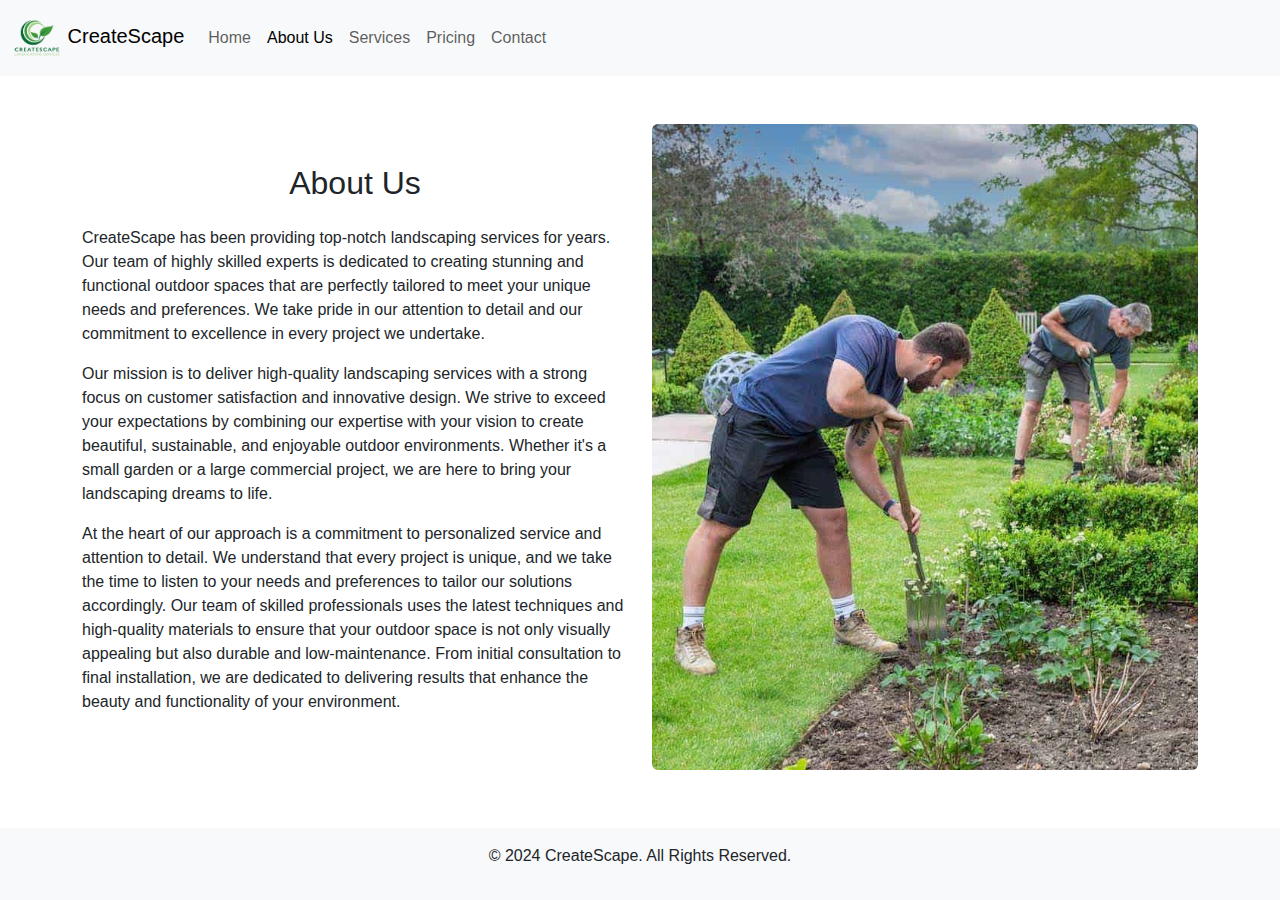
<file: aboutUs.html>
<!DOCTYPE html>
<html lang="en">
    <head>
        <meta charset="utf-8">
        <meta name="viewport" content="width=device-width, initial-scale=1">
        <title>About us</title>
        <link href="https://cdn.jsdelivr.net/npm/bootstrap@5.3.3/dist/css/bootstrap.min.css" rel="stylesheet" integrity="sha384-QWTKZyjpPEjISv5WaRU9OFeRpok6YctnYmDr5pNlyT2bRjXh0JMhjY6hW+ALEwIH" crossorigin="anonymous">
        <link rel="stylesheet" href="css/style.css">
        <link rel="icon" type="image/png" href="images/logo_createscape.png">
    
    </head>
    <body>
        <!-- nav bar -->
        <nav class="navbar navbar-expand-lg bg-body-tertiary">
            <div class="container-fluid">
                <a class="navbar-brand" href="index.html">
                    <img src="/images/logo_createscape.png" alt="Logo" width="50" height="50" class="d-inline-block align-text-center">
                    CreateScape
                </a>
                <button class="navbar-toggler" type="button" data-bs-toggle="collapse" data-bs-target="#navbarNav" aria-controls="navbarNav" aria-expanded="false" aria-label="Toggle navigation">
                    <span class="navbar-toggler-icon"></span>
                </button>
                <div class="collapse navbar-collapse" id="navbarNav">
                    <ul class="navbar-nav">
                    <li class="nav-item">
                        <a class="nav-link" aria-current="page" href="index.html">Home</a>
                    </li>
                    <li class="nav-item">
                        <a class="nav-link active" href="aboutUs.html">About Us</a>
                    </li>
                    <li class="nav-item">
                        <a class="nav-link" href="services.html">Services</a>
                    </li>
                    <li class="nav-item">
                        <a class="nav-link" href="pricing.html">Pricing</a>
                    </li>
                    <li class="nav-item">
                        <a class="nav-link" href="contact.html">Contact</a>
                    </li>
                    </ul>
                </div>
            </div>
        </nav>

        <!-- About Us Section -->
        <section id="about" class="container my-5">
            <div class="row">
                <div class="col-lg-6 d-flex align-items-center">
                    <div>
                        <h2 class="text-center mb-4">About Us</h2>
                        <p>
                            CreateScape has been providing top-notch landscaping services for years. Our team of highly skilled experts is dedicated to creating stunning and functional outdoor spaces that are perfectly tailored to meet your unique needs and preferences. We take pride in our attention to detail and our commitment to excellence in every project we undertake.
                        </p>
                        <p>
                            Our mission is to deliver high-quality landscaping services with a strong focus on customer satisfaction and innovative design. We strive to exceed your expectations by combining our expertise with your vision to create beautiful, sustainable, and enjoyable outdoor environments. Whether it's a small garden or a large commercial project, we are here to bring your landscaping dreams to life.
                        </p>
                        <p>
                            At the heart of our approach is a commitment to personalized service and attention to detail. We understand that every project is unique, and we take the time to listen to your needs and preferences to tailor our solutions accordingly. Our team of skilled professionals uses the latest techniques and high-quality materials to ensure that your outdoor space is not only visually appealing but also durable and low-maintenance. From initial consultation to final installation, we are dedicated to delivering results that enhance the beauty and functionality of your environment.
                        </p>
                    </div>
                </div>
                <div class="col-lg-6">
                    <img src="images/about_us.jpg" class="img-fluid rounded" alt="About Us Image">
                </div>
            </div>
        </section>

        <!-- Footer -->
        <footer class="bg-light text-center py-3">
            <p>&copy; 2024 CreateScape. All Rights Reserved.</p>
        </footer>

        <script src="https://cdn.jsdelivr.net/npm/bootstrap@5.3.3/dist/js/bootstrap.min.js" integrity="sha384-0pUGZvbkm6XF6gxjEnlmuGrJXVbNuzT9qBBavbLwCsOGabYfZo0T0to5eqruptLy" crossorigin="anonymous"></script>

    </body>
</html>
</file>
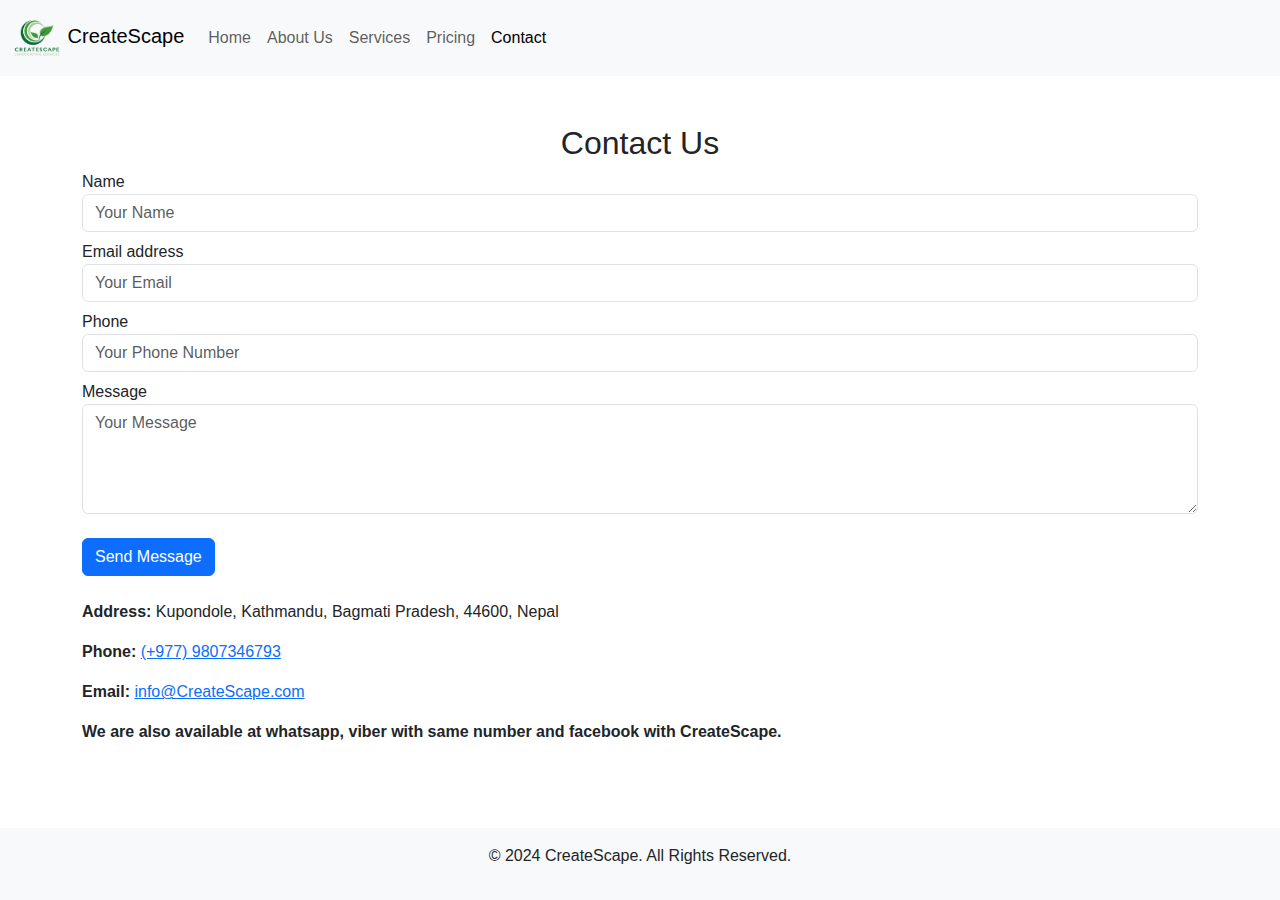
<file: contact.html>
<!DOCTYPE html>
<html lang="en">
    <head>
        <meta charset="utf-8">
        <meta name="viewport" content="width=device-width, initial-scale=1">
        <title>Contact us</title>
        <link href="https://cdn.jsdelivr.net/npm/bootstrap@5.3.3/dist/css/bootstrap.min.css" rel="stylesheet" integrity="sha384-QWTKZyjpPEjISv5WaRU9OFeRpok6YctnYmDr5pNlyT2bRjXh0JMhjY6hW+ALEwIH" crossorigin="anonymous">
        <link rel="stylesheet" href="css/style.css">
        <link rel="icon" type="image/png" href="images/logo_createscape.png">
    
    </head>
<body>
    <!-- nav bar -->
    <nav class="navbar navbar-expand-lg bg-body-tertiary">
        <div class="container-fluid">
            <a class="navbar-brand" href="index.html">
                <img src="/images/logo_createscape.png" alt="Logo" width="50" height="50" class="d-inline-block align-text-center">
                CreateScape
            </a>
            <button class="navbar-toggler" type="button" data-bs-toggle="collapse" data-bs-target="#navbarNav" aria-controls="navbarNav" aria-expanded="false" aria-label="Toggle navigation">
                <span class="navbar-toggler-icon"></span>
            </button>
            <div class="collapse navbar-collapse" id="navbarNav">
                <ul class="navbar-nav">
                <li class="nav-item">
                    <a class="nav-link" aria-current="page" href="index.html">Home</a>
                </li>
                <li class="nav-item">
                    <a class="nav-link" href="aboutUs.html">About Us</a>
                </li>
                <li class="nav-item">
                    <a class="nav-link" href="services.html">Services</a>
                </li>
                <li class="nav-item">
                    <a class="nav-link" href="pricing.html">Pricing</a>
                </li>
                <li class="nav-item">
                    <a class="nav-link active" href="contact.html">Contact</a>
                </li>
                </ul>
            </div>
        </div>
    </nav>

    <!-- Contact Section -->
    <section id="contact" class="container my-5">
        <h2 class="text-center">Contact Us</h2>
        <form>
            <div class="form-group mb-2">
                <label for="name">Name</label>
                <input type="text" class="form-control" id="name" placeholder="Your Name">
            </div>
            <div class="form-group mb-2">
                <label for="email">Email address</label>
                <input type="email" class="form-control" id="email" placeholder="Your Email">
            </div>
            <div class="form-group mb-2">
                <label for="phone">Phone</label>
                <input type="text" class="form-control" id="phone" placeholder="Your Phone Number">
            </div>
            <div class="form-group mb-4">
                <label for="message">Message</label>
                <textarea class="form-control" id="message" rows="4" placeholder="Your Message"></textarea>
            </div>
            <button type="submit" class="btn btn-primary">Send Message</button>
        </form>
        <div class="mt-4">
            <p><strong>Address:</strong> Kupondole, Kathmandu, Bagmati Pradesh, 44600, Nepal</p>
            <p><strong>Phone:</strong> <a href="tel:9807346793">(+977) 9807346793</a></p>
            <p><strong>Email:</strong> <a href="mailto:info@CreateScape.com">info@CreateScape.com</a></p>
            <p><strong>We are also available at whatsapp, viber with same number and facebook with CreateScape.</strong></p>
        </div>
    </section>


    <!-- Footer -->
    <footer class="bg-light text-center py-3">
        <p>&copy; 2024 CreateScape. All Rights Reserved.</p>
    </footer>

    <script src="https://cdn.jsdelivr.net/npm/bootstrap@5.3.3/dist/js/bootstrap.min.js" integrity="sha384-0pUGZvbkm6XF6gxjEnlmuGrJXVbNuzT9qBBavbLwCsOGabYfZo0T0to5eqruptLy" crossorigin="anonymous"></script>

</body>
</html>
</file>
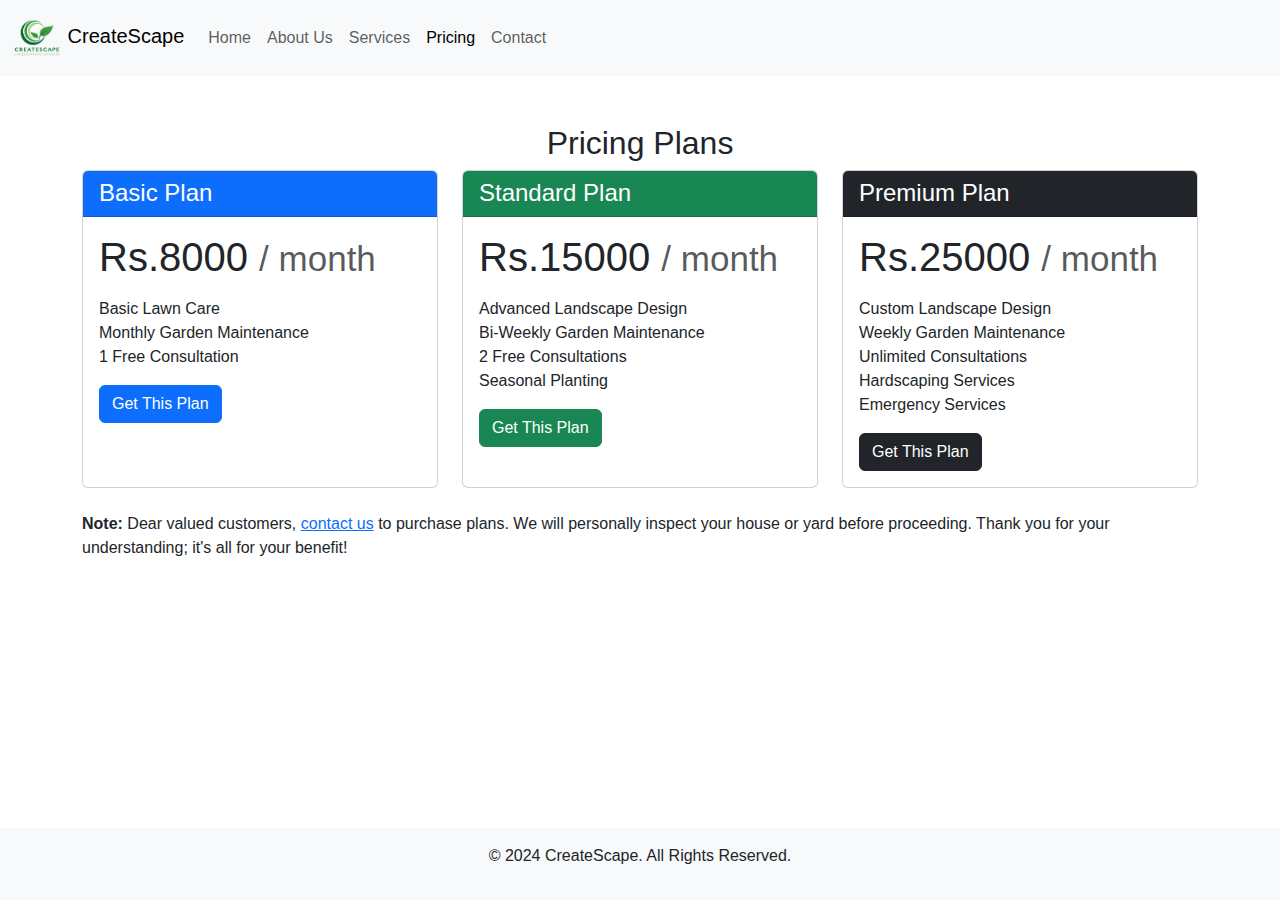
<file: pricing.html>
<!DOCTYPE html>
<html lang="en">
    <head>
        <meta charset="utf-8">
        <meta name="viewport" content="width=device-width, initial-scale=1">
        <title>Pricing</title>
        <link href="https://cdn.jsdelivr.net/npm/bootstrap@5.3.3/dist/css/bootstrap.min.css" rel="stylesheet" integrity="sha384-QWTKZyjpPEjISv5WaRU9OFeRpok6YctnYmDr5pNlyT2bRjXh0JMhjY6hW+ALEwIH" crossorigin="anonymous">
        <link rel="stylesheet" href="css/style.css">
        <link rel="icon" type="image/png" href="images/logo_createscape.png">
    
    </head>
<body>
    <!-- nav bar -->
    <nav class="navbar navbar-expand-lg bg-body-tertiary">
        <div class="container-fluid">
            <a class="navbar-brand" href="index.html">
                <img src="/images/logo_createscape.png" alt="Logo" width="50" height="50" class="d-inline-block align-text-center">
                CreateScape
            </a>
            <button class="navbar-toggler" type="button" data-bs-toggle="collapse" data-bs-target="#navbarNav" aria-controls="navbarNav" aria-expanded="false" aria-label="Toggle navigation">
                <span class="navbar-toggler-icon"></span>
            </button>
            <div class="collapse navbar-collapse" id="navbarNav">
                <ul class="navbar-nav">
                <li class="nav-item">
                    <a class="nav-link" aria-current="page" href="index.html">Home</a>
                </li>
                <li class="nav-item">
                    <a class="nav-link" href="aboutUs.html">About Us</a>
                </li>
                <li class="nav-item">
                    <a class="nav-link" href="services.html">Services</a>
                </li>
                <li class="nav-item">
                    <a class="nav-link active" href="pricing.html">Pricing</a>
                </li>
                <li class="nav-item">
                    <a class="nav-link" href="contact.html">Contact</a>
                </li>
                </ul>
            </div>
        </div>
    </nav>

    <!-- Pricing Section -->
    <section id="pricing" class="container my-5">
        <h2 class="text-center">Pricing Plans</h2>
        <div class="row">
            <div class="col-md-4 mb-4">
                <div class="card">
                    <div class="card-header bg-primary text-white">
                        <h4 class="my-0 fw-normal">Basic Plan</h4>
                    </div>
                    <div class="card-body">
                        <h1 class="card-title pricing-card-title">Rs.8000 <small class="text-muted">/ month</small></h1>
                        <ul class="list-unstyled mt-3">
                            <li>Basic Lawn Care</li>
                            <li>Monthly Garden Maintenance</li>
                            <li>1 Free Consultation</li>
                        </ul>
                        <a href="contact.html" class="btn btn-primary">Get This Plan</a>
                    </div>
                </div>
            </div>
            <div class="col-md-4 mb-4">
                <div class="card">
                    <div class="card-header bg-success text-white">
                        <h4 class="my-0 fw-normal">Standard Plan</h4>
                    </div>
                    <div class="card-body">
                        <h1 class="card-title pricing-card-title">Rs.15000 <small class="text-muted">/ month</small></h1>
                        <ul class="list-unstyled mt-3">
                            <li>Advanced Landscape Design</li>
                            <li>Bi-Weekly Garden Maintenance</li>
                            <li>2 Free Consultations</li>
                            <li>Seasonal Planting</li>
                        </ul>
                        <a href="contact.html" class="btn btn-success">Get This Plan</a>
                    </div>
                </div>
            </div>
            <div class="col-md-4 mb-4">
                <div class="card">
                    <div class="card-header bg-dark text-white">
                        <h4 class="my-0 fw-normal">Premium Plan</h4>
                    </div>
                    <div class="card-body">
                        <h1 class="card-title pricing-card-title">Rs.25000 <small class="text-muted">/ month</small></h1>
                        <ul class="list-unstyled mt-3">
                            <li>Custom Landscape Design</li>
                            <li>Weekly Garden Maintenance</li>
                            <li>Unlimited Consultations</li>
                            <li>Hardscaping Services</li>
                            <li>Emergency Services</li>
                        </ul>
                        <a href="contact.html" class="btn btn-dark">Get This Plan</a>
                    </div>
                </div>
            </div>
        </div>
        <p><strong>Note:</strong> Dear valued customers, <a href="contact.html">contact us</a> to purchase plans. We will personally inspect your house or yard before proceeding. Thank you for your understanding; it's all for your benefit!</p>
    </section>


    <!-- Footer -->
    <footer class="bg-light text-center py-3">
        <p>&copy; 2024 CreateScape. All Rights Reserved.</p>
    </footer>

    <script src="https://cdn.jsdelivr.net/npm/bootstrap@5.3.3/dist/js/bootstrap.min.js" integrity="sha384-0pUGZvbkm6XF6gxjEnlmuGrJXVbNuzT9qBBavbLwCsOGabYfZo0T0to5eqruptLy" crossorigin="anonymous"></script>

</body>
</html>
</file>
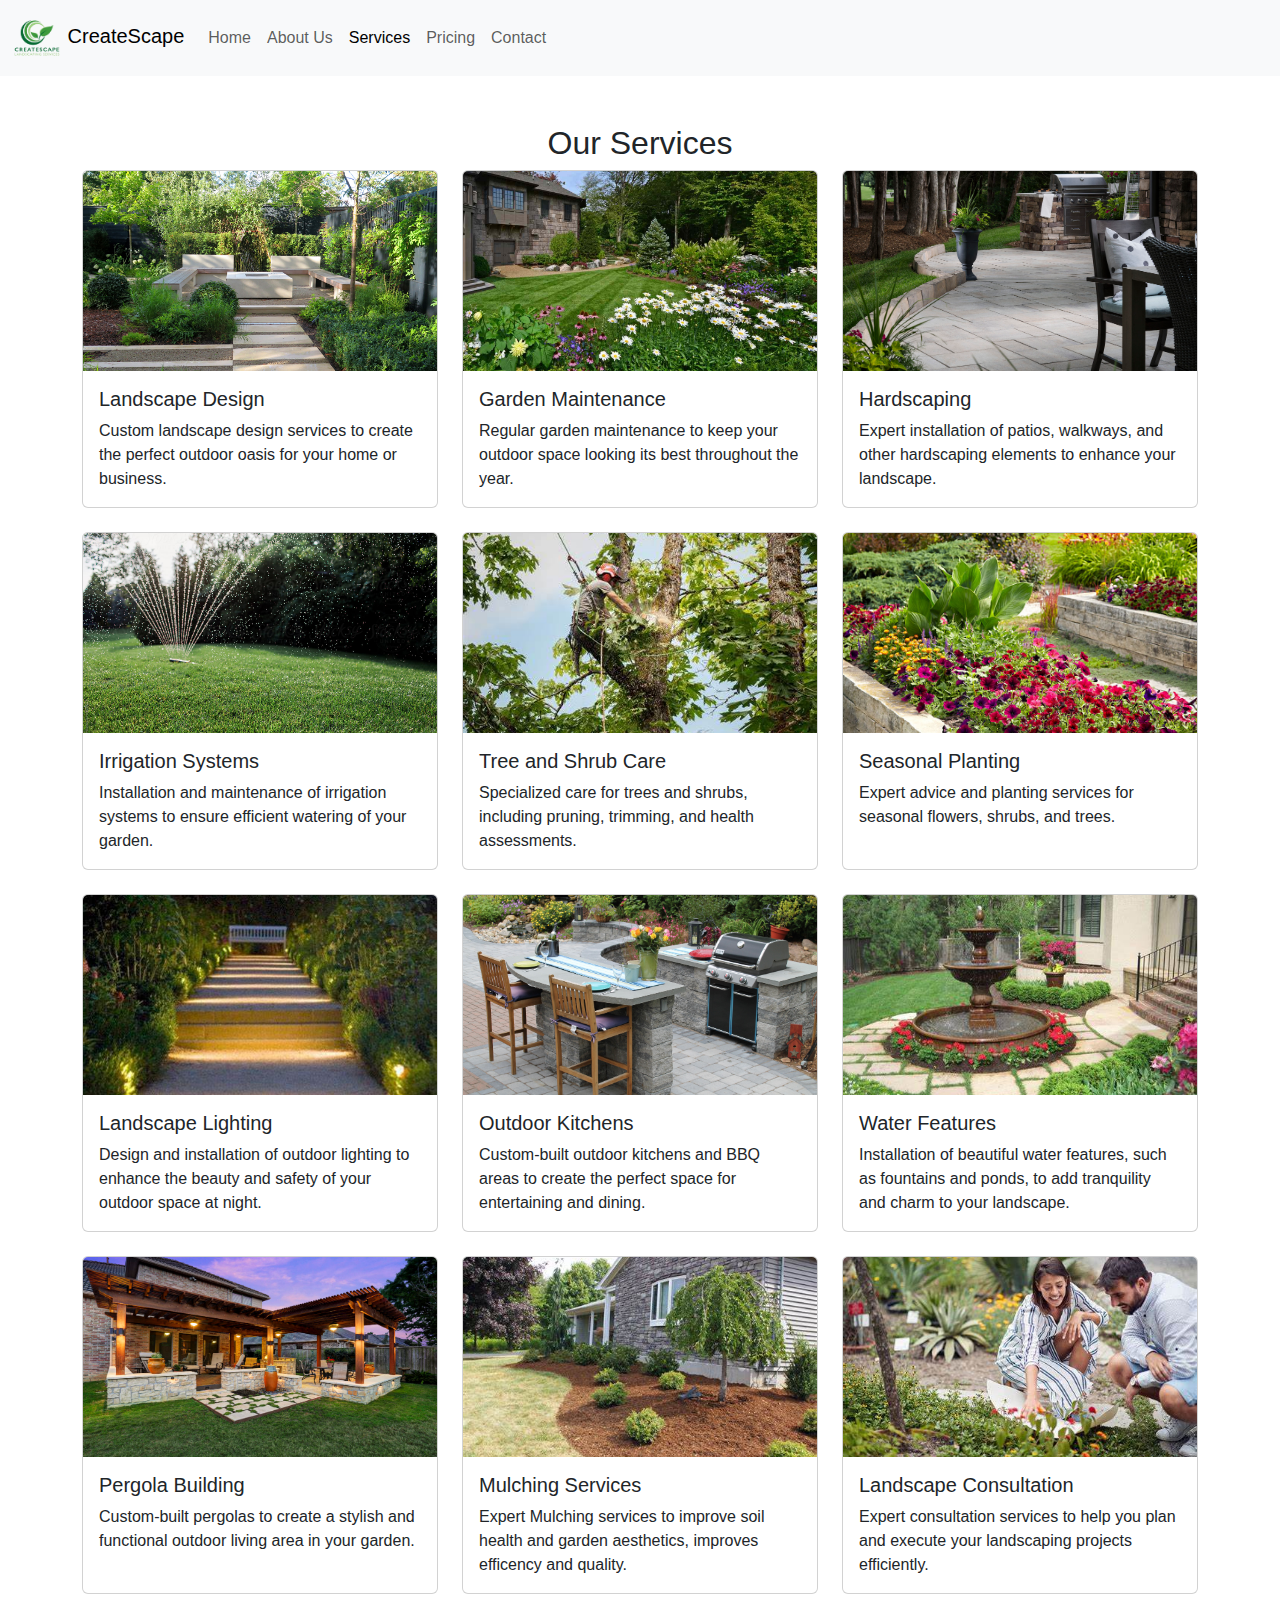
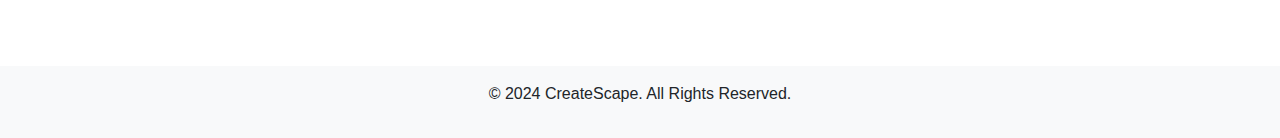
<file: services.html>
<!DOCTYPE html>
<html lang="en">
    <head>
        <meta charset="utf-8">
        <meta name="viewport" content="width=device-width, initial-scale=1">
        <title>Services</title>
        <link href="https://cdn.jsdelivr.net/npm/bootstrap@5.3.3/dist/css/bootstrap.min.css" rel="stylesheet" integrity="sha384-QWTKZyjpPEjISv5WaRU9OFeRpok6YctnYmDr5pNlyT2bRjXh0JMhjY6hW+ALEwIH" crossorigin="anonymous">
        <link rel="stylesheet" href="css/style.css">
        <link rel="icon" type="image/png" href="images/logo_createscape.png">
    
    </head>
<body>
    <!-- nav bar -->
    <nav class="navbar navbar-expand-lg bg-body-tertiary">
        <div class="container-fluid">
            <a class="navbar-brand" href="index.html">
                <img src="/images/logo_createscape.png" alt="Logo" width="50" height="50" class="d-inline-block align-text-center">
                CreateScape
            </a>
            <button class="navbar-toggler" type="button" data-bs-toggle="collapse" data-bs-target="#navbarNav" aria-controls="navbarNav" aria-expanded="false" aria-label="Toggle navigation">
                <span class="navbar-toggler-icon"></span>
            </button>
            <div class="collapse navbar-collapse" id="navbarNav">
                <ul class="navbar-nav">
                <li class="nav-item">
                    <a class="nav-link" aria-current="page" href="index.html">Home</a>
                </li>
                <li class="nav-item">
                    <a class="nav-link" href="aboutUs.html">About Us</a>
                </li>
                <li class="nav-item">
                    <a class="nav-link active" href="services.html">Services</a>
                </li>
                <li class="nav-item">
                    <a class="nav-link" href="pricing.html">Pricing</a>
                </li>
                <li class="nav-item">
                    <a class="nav-link" href="contact.html">Contact</a>
                </li>
                </ul>
            </div>
        </div>
    </nav>

 <!-- Services Section -->
    <section id="services" class="container my-5">
        <h2 class="text-center">Our Services</h2>
        <div class="row">
            <div class="col-md-4 mb-4">
                <div class="card">
                    <img src="/images/lanscape_design.jpg" class="card-img-top" alt="Landscape Design">
                    <div class="card-body">
                        <h5 class="card-title">Landscape Design</h5>
                        <p class="card-text">Custom landscape design services to create the perfect outdoor oasis for your home or business.</p>
                    </div>
                </div>
            </div>

            <div class="col-md-4 mb-4">
                <div class="card">
                    <img src="images/Garden_meintenance.jpg" class="card-img-top" alt="Garden Maintenance">
                    <div class="card-body">
                        <h5 class="card-title">Garden Maintenance</h5>
                        <p class="card-text">Regular garden maintenance to keep your outdoor space looking its best throughout the year.</p>
                    </div>
                </div>
            </div>

            <div class="col-md-4 mb-4">
                <div class="card">
                    <img src="images/hardscaping.jpg" class="card-img-top" alt="Hardscaping">
                    <div class="card-body">
                        <h5 class="card-title">Hardscaping</h5>
                        <p class="card-text">Expert installation of patios, walkways, and other hardscaping elements to enhance your landscape.</p>
                    </div>
                </div>
            </div>

            <div class="col-md-4 mb-4">
                <div class="card">
                    <img src="images/irrigation_system.jpg" class="card-img-top" alt="Irrigation Systems">
                    <div class="card-body">
                        <h5 class="card-title">Irrigation Systems</h5>
                        <p class="card-text">Installation and maintenance of irrigation systems to ensure efficient watering of your garden.</p>
                    </div>
                </div>
            </div>

            <div class="col-md-4 mb-4">
                <div class="card">
                    <img src="images/tree_and_shrub_care.jpg" class="card-img-top" alt="Tree and Shrub Care">
                    <div class="card-body">
                        <h5 class="card-title">Tree and Shrub Care</h5>
                        <p class="card-text">Specialized care for trees and shrubs, including pruning, trimming, and health assessments.</p>
                    </div>
                </div>
            </div>

            <div class="col-md-4 mb-4">
                <div class="card">
                    <img src="images/seasonal_planting.jpg" class="card-img-top" alt="Seasonal Planting">
                    <div class="card-body">
                        <h5 class="card-title">Seasonal Planting</h5>
                        <p class="card-text">Expert advice and planting services for seasonal flowers, shrubs, and trees.</p>
                    </div>
                </div>
            </div>

            <div class="col-md-4 mb-4">
                <div class="card">
                    <img src="images/landscape_lighting.jpg" class="card-img-top" alt="Landscape Lighting">
                    <div class="card-body">
                        <h5 class="card-title">Landscape Lighting</h5>
                        <p class="card-text">Design and installation of outdoor lighting to enhance the beauty and safety of your outdoor space at night.</p>
                    </div>
                </div>
            </div>

            <div class="col-md-4 mb-4">
                <div class="card">
                    <img src="images/outdoor_kitchen.jpg" class="card-img-top" alt="Outdoor Kitchens">
                    <div class="card-body">
                        <h5 class="card-title">Outdoor Kitchens</h5>
                        <p class="card-text">Custom-built outdoor kitchens and BBQ areas to create the perfect space for entertaining and dining.</p>
                    </div>
                </div>
            </div>

            <div class="col-md-4 mb-4">
                <div class="card">
                    <img src="images/water_features.jpg" class="card-img-top" alt="Water Features">
                    <div class="card-body">
                        <h5 class="card-title">Water Features</h5>
                        <p class="card-text">Installation of beautiful water features, such as fountains and ponds, to add tranquility and charm to your landscape.</p>
                    </div>
                </div>
            </div>

            <div class="col-md-4 mb-4">
                <div class="card">
                    <img src="images/pergola_building.jpg" class="card-img-top" alt="Pergola Building">
                    <div class="card-body">
                        <h5 class="card-title">Pergola Building</h5>
                        <p class="card-text">Custom-built pergolas to create a stylish and functional outdoor living area in your garden.</p>
                    </div>
                </div>
            </div>
            
            <div class="col-md-4 mb-4">
                <div class="card">
                    <img src="images/mulching_services.jpg" class="card-img-top" alt="Landscape Consultation">
                    <div class="card-body">
                        <h5 class="card-title">Mulching Services</h5>
                        <p class="card-text">Expert Mulching services to improve soil health and garden aesthetics, improves efficency and quality.</p>
                    </div>
                </div>
            </div>

            <div class="col-md-4 mb-4">
                <div class="card">
                    <img src="images/landscape_consultation.jpg" class="card-img-top" alt="Landscape Consultation">
                    <div class="card-body">
                        <h5 class="card-title">Landscape Consultation</h5>
                        <p class="card-text">Expert consultation services to help you plan and execute your landscaping projects efficiently.</p>
                    </div>
                </div>
            </div>

        </div>
    </section>




    <!-- Footer -->
    <footer class="bg-light text-center py-3">
        <p>&copy; 2024 CreateScape. All Rights Reserved.</p>
    </footer>

    <script src="https://cdn.jsdelivr.net/npm/bootstrap@5.3.3/dist/js/bootstrap.min.js" integrity="sha384-0pUGZvbkm6XF6gxjEnlmuGrJXVbNuzT9qBBavbLwCsOGabYfZo0T0to5eqruptLy" crossorigin="anonymous"></script>

</body>
</html>
</file>
<file: css/style.css>
* {
    font-family: 'Segoe UI', Tahoma, Geneva, Verdana, sans-serif;
    margin: 0;
    padding: 0;
}

html, body {
    height: 100%;
    margin: 0;
}

body {
    display: flex;
    flex-direction: column;
}

footer {
    background-color: #f8f9fa;
    margin-top: auto;
}

.navbar {
    position: -webkit-sticky;
    position: sticky;
    top: 0;
    z-index: 1000;
}

.carousel-inner img {
    height: 400px; 
    object-fit: cover;
    width: 100%;
}

.carousel-caption {
    bottom: 20px;
    left: 50%;
    transform: translateX(-50%);
    color: white;
    text-align: center;
}
.carousel-caption h1 {
    font-size: 3rem;
    margin: 0;
}
.carousel-caption .btn {
    margin-top: 20px;
}

.service-card img {
    width: 100%;
    height: 200px;
    object-fit: cover;
}

.fas {
    color: green;
}

.card {
    display: flex;
    flex-direction: column;
    height: 100%;
}

.card-img-top {
    object-fit: cover;
    width: 100%;
    height: 200px;
}

.card-body {
    flex: 1;
}

@media (max-width: 768px) {

    .carousel-caption h1 {
        font-size: 1.5rem;
    }

    .carousel-caption .btn {
        font-size: 0.875rem;
        padding: 10px 20px;
    }

}

@media (max-width: 576px) {

    .carousel-caption h1 {
        font-size: 1rem;
    }

    .carousel-caption .btn {
        font-size: 0.75rem;
        padding: 8px 16px;
    }
}
</file>
